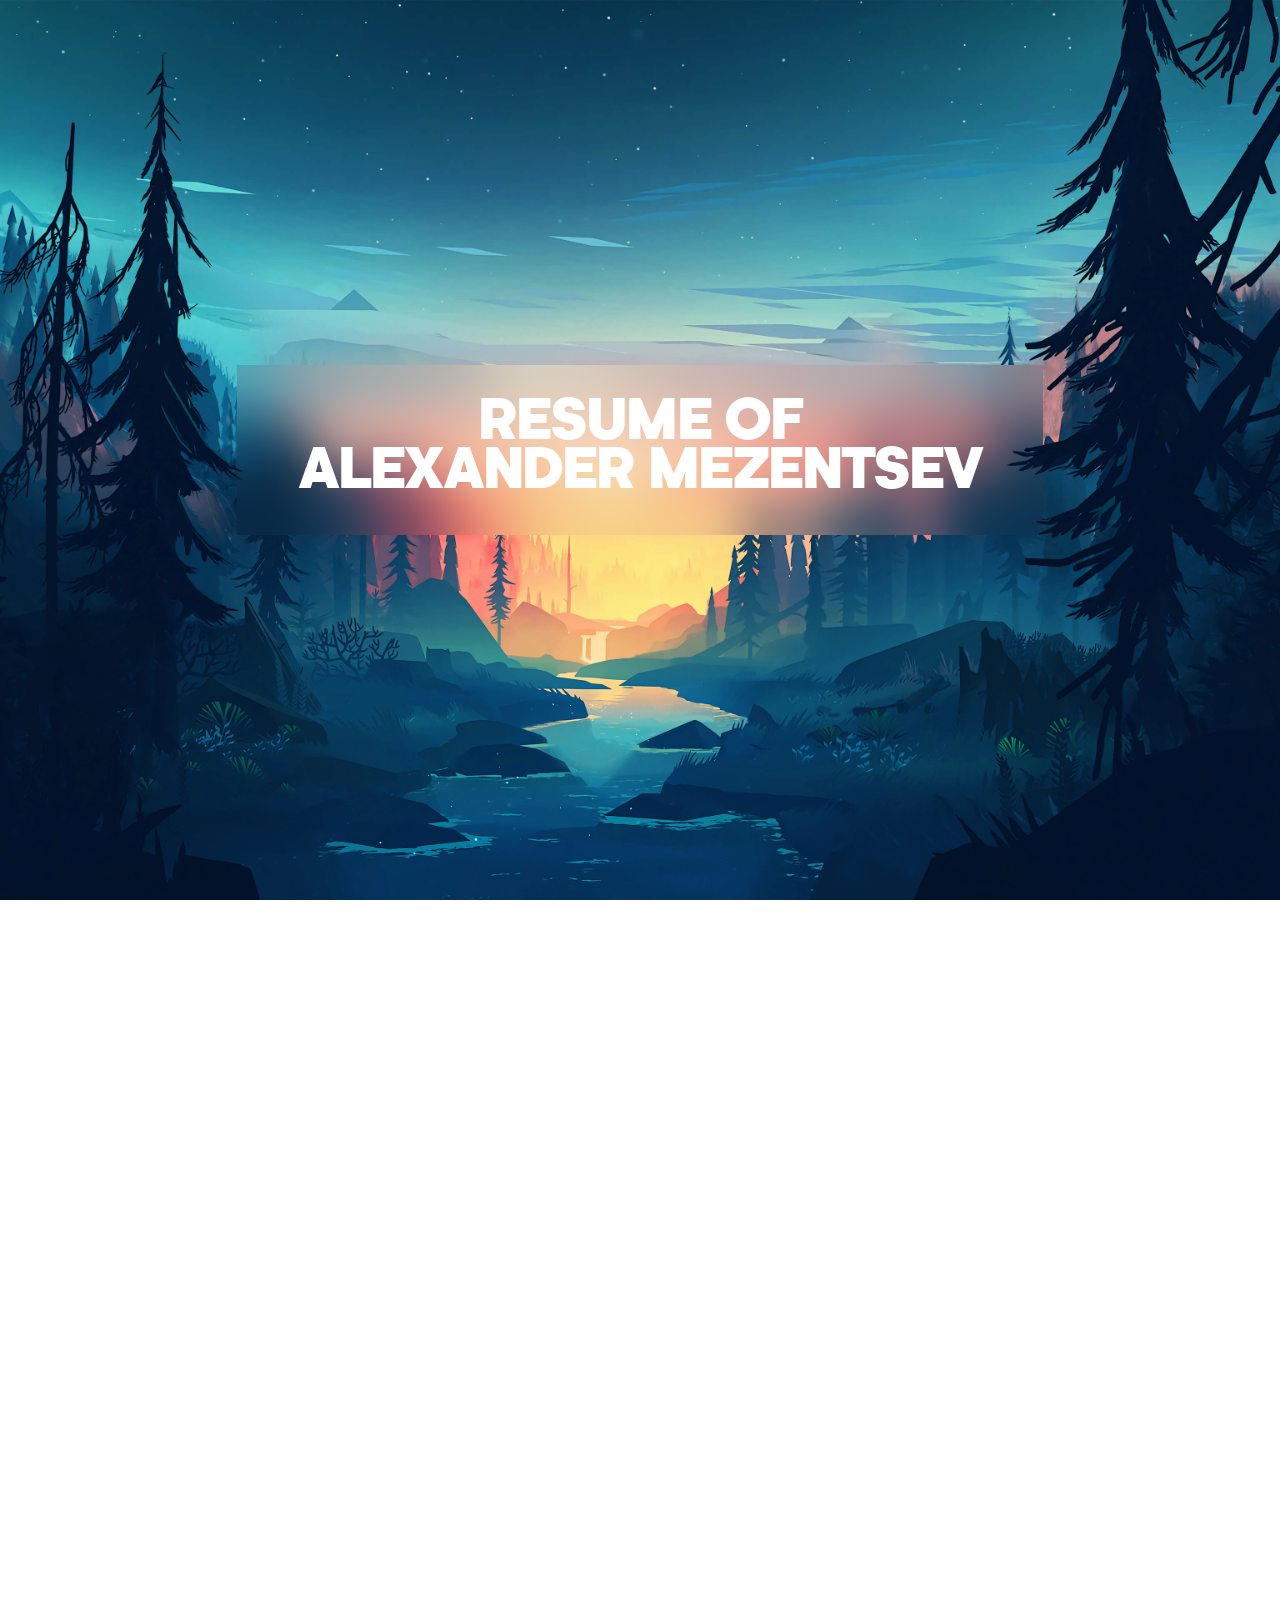
<file: index.html>
<!DOCTYPE html>
<html lang="en">
  <head>
    <meta charset="UTF-8" />
    <meta name="viewport" content="width=device-width, initial-scale=1.0" />
    <title>CV</title>
    <link rel="stylesheet" href="./scrolling-3d-scene-website/html/css/main.css" />
  </head>
  <body>
    <header>
      <div class="scene">
        <div class="layer" style="background-image: url(scrolling-3d-scene-website/img/layer-4.jpg)"></div>
        <div class="layer" style="background-image: url(scrolling-3d-scene-website/img/layer-3.png)">
          <div class="layer__content">
            <h1>Resume of <br />Alexander Mezentsev</h1>
          </div>
        </div>
        <div class="layer" style="background-image: url(scrolling-3d-scene-website/img/layer-2.png)"></div>
        <div class="layer" style="background-image: url(scrolling-3d-scene-website/img/layer-1.png)"></div>
        <div class="layer">
          <div class="layer__end">
            <div class="lists">
              <div class="list">
                <h3>Personal Information:</h3>
                <ul>
                  <li>Date of birth: 28.10.2000</li>
                  <li>Location: Lviv, remote</li>
                  <li>Phone: +380 (93) 096-30-32</li>
                  <li>E-mail: mezentsev20001028@gmail.com</li>
                  <li>
                    Education: Yaroslav Mudryi National Law University - 5th
                    course
                  </li>
                </ul>
              </div>
              <div class="list">
                <h3>Skills:</h3>
                <ul>
                  <li>
                    Javascript ES6(Asynchronous flow, scope, prototype
                    inheritance)
                  </li>
                  <li>HTML</li>
                  <li>CSS</li>
                  <li>React.js (basic)</li>
                  <li>Vue3</li>
                  <li>Vuex</li>
                  <li>Bootstrap</li>
                  <li>SQL(basic)</li>
                  <li>NodeJS(basic), ExpressJS(basic)</li>
                  <li>Git(basic)</li>

				  <li>English – intermediate</li>
                </ul>
              </div>
              <div class="list">
                <h3>Soft skills:</h3>
                <ul>
                  <li>Honest</li>
				  <li>Responsible</li>
                  <li>Attentive to the details</li>
                  <li>Disciplined</li>
                  <li>Punctual</li>
                  <li>Communicative</li>

                </ul>
              </div>
            </div>
          </div>
        </div>
      </div>
    </header>
  </body>
</html>
</file>
<file: scrolling-3d-scene-website/html/css/main.css>
* {
  margin: 0;
  padding: 0;
  box-sizing: border-box;
}
:root {
  --index: calc(1vw + 1vh);
}
@font-face {
  font-family: kamerik-k;
  src: url(../fonts/kamerik205-heavy.woff2);
}
body {
  font-family: kamerik-k;
  color: #fff;
  overflow-x: hidden;
}
.scene {
  height: 550vh;
}
.layer {
  height: 100vh;
  width: 100vw;
  background-position: center;
  background-size: cover;
  position: fixed;
  display: flex;
  align-items: center;
  justify-content: center;
  animation-timeline: scroll();
  animation-timing-function: linear;
  animation-fill-mode: both;
  animation-range: 0 300vh;
}

.layer:nth-child(1) {
  animation-name: animation-1;
}
@keyframes animation-1 {
  to {
    scale: 1.25;
  }
}

.layer:nth-child(2) {
  animation-name: animation-2;
}
@keyframes animation-2 {
  to {
    scale: 1.275;
  }
}

.layer:nth-child(3) {
  animation-name: animation-3;
}
@keyframes animation-3 {
  to {
    scale: 1.5;
  }
}

.layer:nth-child(4) {
  animation-name: animation-4;
}
@keyframes animation-4 {
  to {
    scale: 2;
  }
}

.layer:nth-child(5) {
  opacity: 0;
  animation-range: 250vh 300vh;
  animation-name: animation-end;
}
@keyframes animation-end {
  to {
    opacity: 1;
  }
}

.layer__content {
  padding: 4vh 4.75vw;
  backdrop-filter: blur(25px) brightness(0.98);
  animation-timeline: scroll();
  animation-timing-function: linear;
  animation-fill-mode: both;
  animation-range: 0 45vh;
  animation-name: animation-head;
}
@keyframes animation-head {
  to {
    opacity: 0;
    filter: blur(20px);
  }
}

.layer__content h1 {
  text-transform: uppercase;
  font-size: calc(var(--index) * 2.5);
  text-align: center;
  line-height: 0.9em;
  letter-spacing: -0.15vw;
}
.layer__end h3 {
  font-size: 4rem;
  position: relative;
}
.layer__end li {
  position: relative;
}
.layer__end::before {
  content: "";
  background-color: #010b19;
  inset: 0;
  position: absolute;
  opacity: 0;
  animation-timeline: scroll();
  animation-timing-function: linear;
  animation-fill-mode: both;
  animation-range: 300vh 450vh;
  animation-name: animation-bg;
}
@keyframes animation-bg {
  to {
    opacity: 1;
  }
}
.lists {
  display: flex; /* Show the lists by default */
  flex-wrap: wrap;
  justify-content: space-around;
  padding: 4vh 0;
}

.list {
  width: 30%; /* Adjust the width of each list */
  margin-bottom: 4vh;
}

.list h3 {
  font-size: 2rem;
  margin-bottom: 1rem;
}

.list ul {
  list-style-type: none;
}

.list ul li {
  margin-bottom: 1rem;
}
@media screen and (max-width: 1024px) {
  .list h3 {
    font-size: 1.5rem; 
  }

  .list ul li {
    font-size: 0.8rem; 
    word-wrap: break-word;
  }
  .lists{
	margin-top: 30px;
  }
  .list h3{
	font-size: 1rem;
  }
}
</file>
